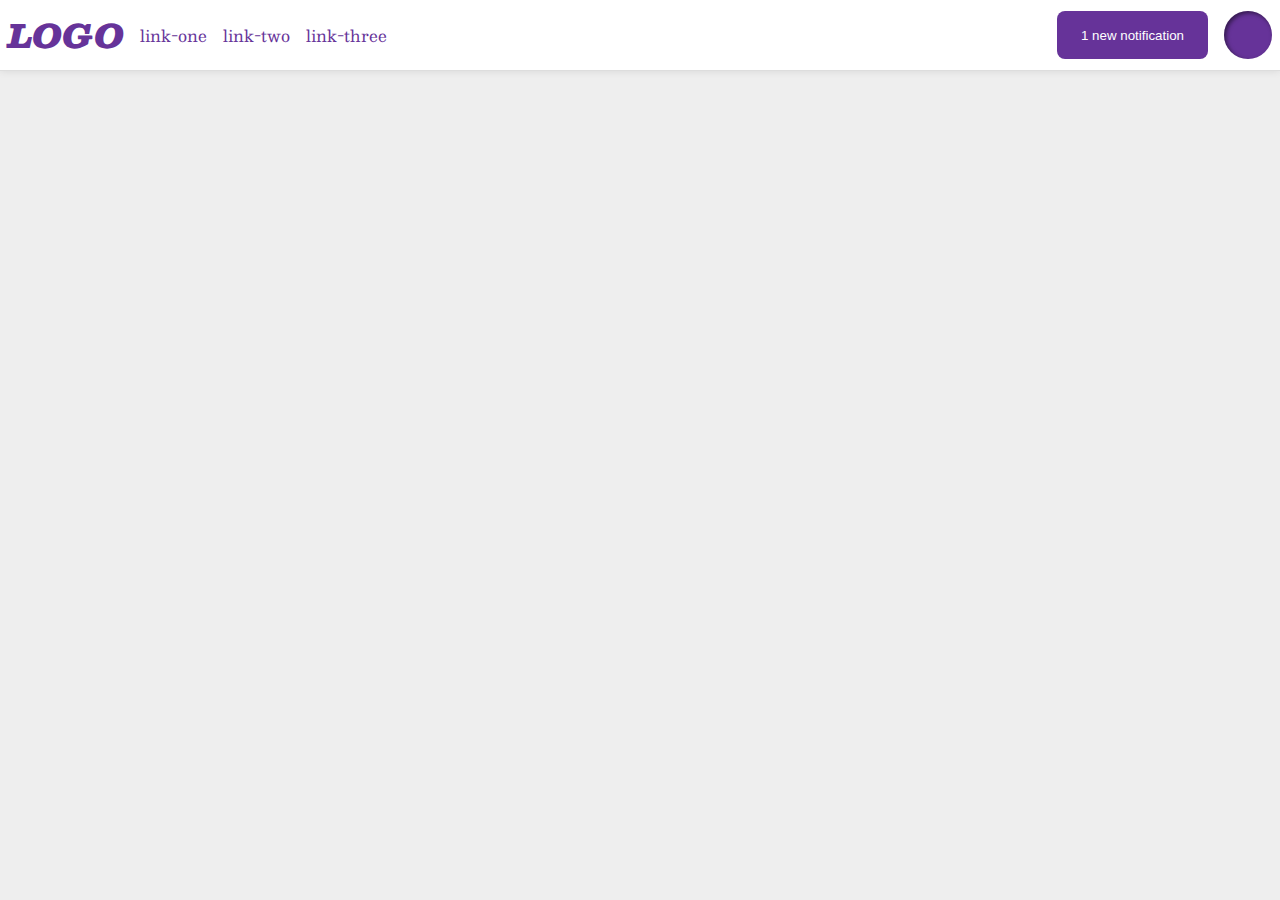
<file: flex/03-flex-header-2/index.html>
<!DOCTYPE html>
<html lang="en">
  <head>
    <meta charset="UTF-8">
    <meta http-equiv="X-UA-Compatible" content="IE=edge">
    <meta name="viewport" content="width=device-width, initial-scale=1.0">
    <title>Flex Header 2</title>
    <link rel="stylesheet" href="style.css">
  </head>
  <body>
    <div class="header">
      <div class="left">
        <div class="logo">
          LOGO
        </div>
        <ul class="links">
          <li><a href="https://google.com">link-one</a></li>
          <li><a href="https://google.com">link-two</a></li>
          <li><a href="https://google.com">link-three</a></li>
        </ul>
      </div>
      <div class="right">
        <button class="notifications">
          1 new notification
        </button>
        <div class="profile-image"></div>
      </div>
    </div>
  </body>
</html>
</file>
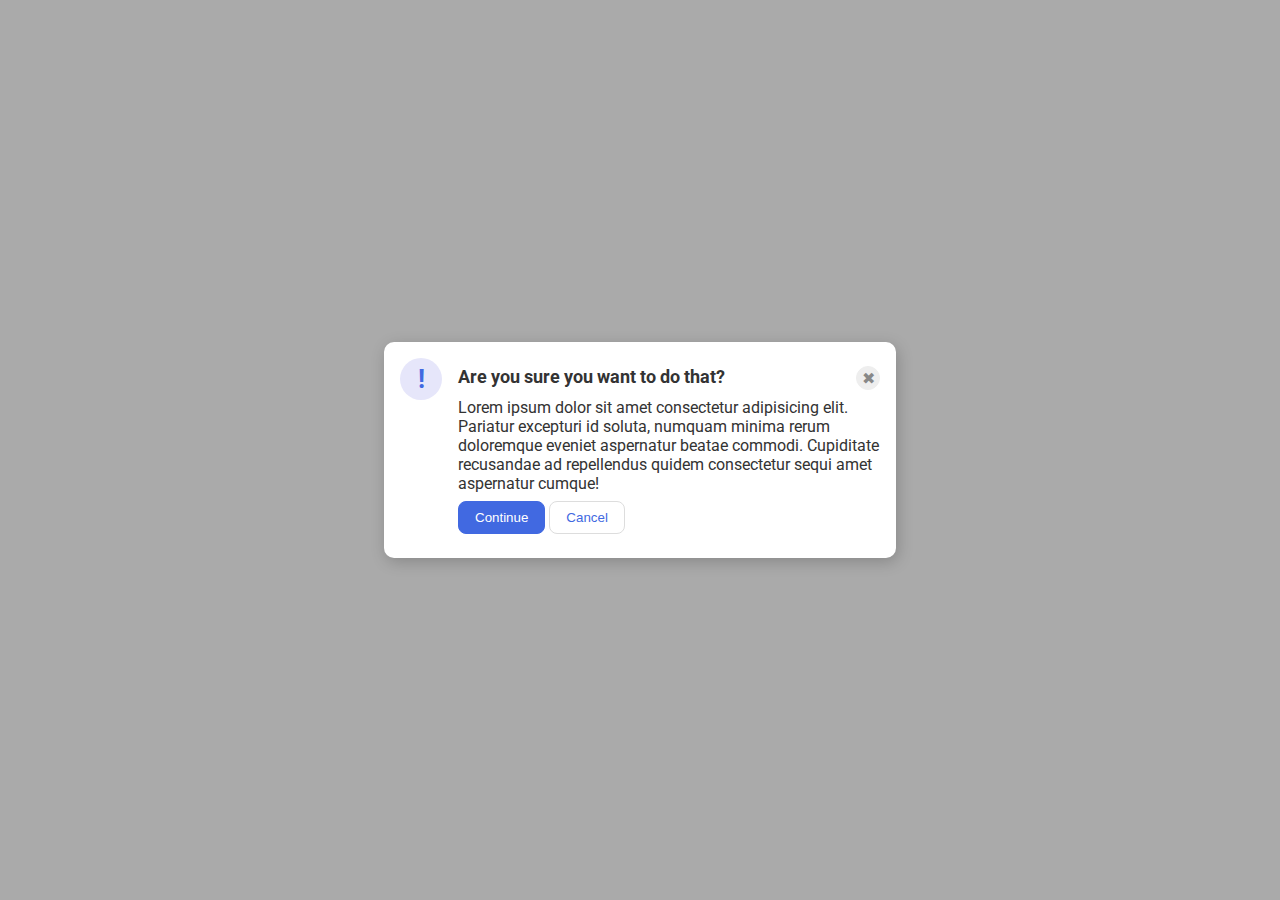
<file: flex/05-flex-modal/index.html>
<!DOCTYPE html>
<html lang="en">
  <head>
    <meta charset="UTF-8">
    <meta http-equiv="X-UA-Compatible" content="IE=edge">
    <meta name="viewport" content="width=device-width, initial-scale=1.0">
    <link rel="stylesheet" href="style.css">
    <title>Modal</title>
  </head>
  <body>
    <div class="modal">
      <div class="icon">!</div>
      <div class="right">
        <div class="top">
          <div class="alone">
            <div class="header">Are you sure you want to do that?</div>
            <button class="close-button">✖</button>
          </div>
          <div class="text">Lorem ipsum dolor sit amet consectetur adipisicing elit. Pariatur excepturi id soluta, numquam minima rerum doloremque eveniet aspernatur beatae commodi. Cupiditate recusandae ad repellendus quidem consectetur sequi amet aspernatur cumque!</div>
          <div class="F">
            <button class="continue">Continue</button>
            <button class="cancel">Cancel</button></div>
          </div>
        </div>
    </div>
  </body>
</html>
</file>
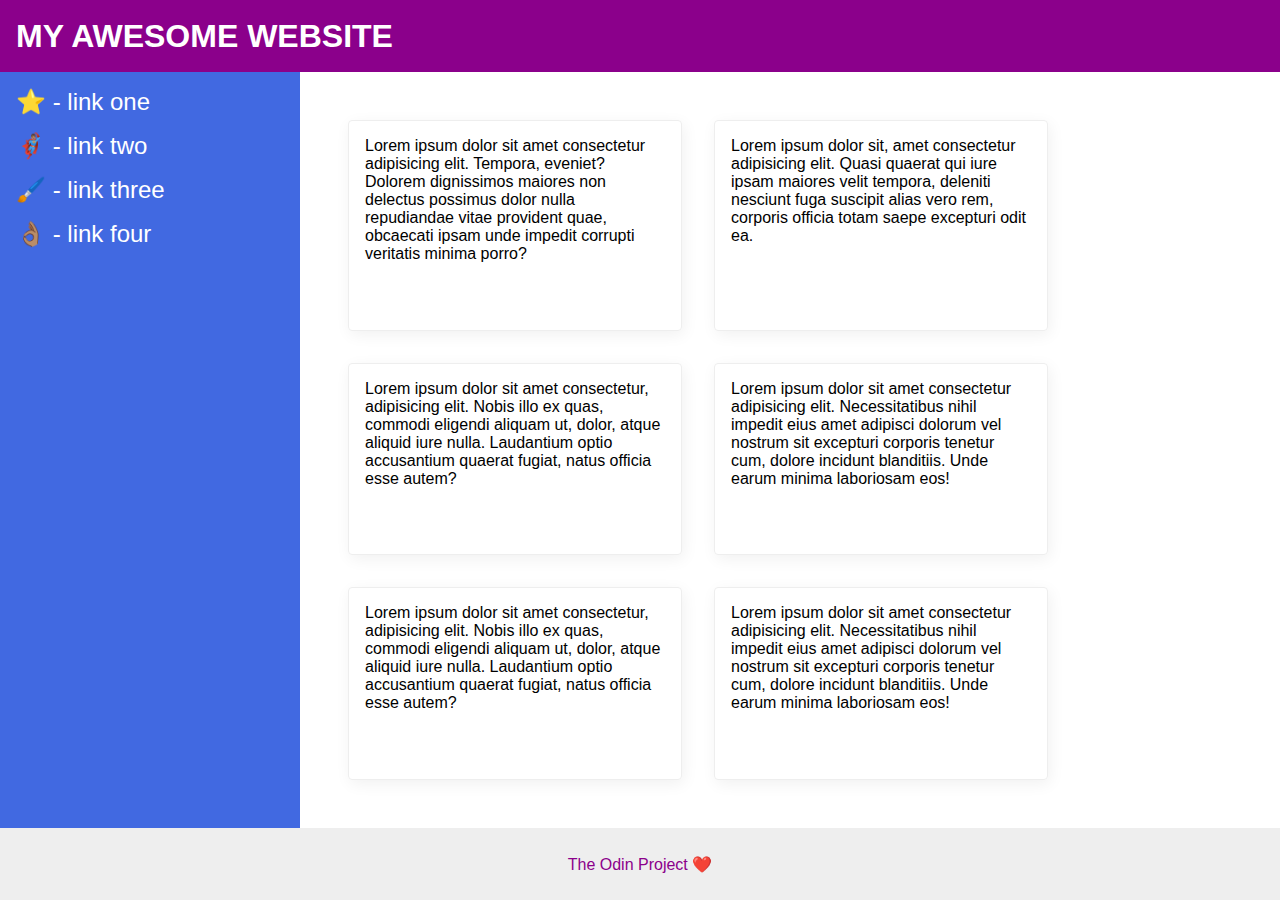
<file: flex/07-flex-layout-2/index.html>
<!DOCTYPE html>
<html lang="en">
  <head>
    <meta charset="UTF-8">
    <meta http-equiv="X-UA-Compatible" content="IE=edge">
    <meta name="viewport" content="width=device-width, initial-scale=1.0">
    <title>The Holy Grail</title>
    <link rel="stylesheet" href="style.css">
  </head>
  <body>
      <div class="header">
        MY AWESOME WEBSITE
      </div>
      
      <div class="gaming">
        <div class="sidebar">
          <ul>
            <li><a href="#">⭐ - link one</a></li>
            <li><a href="#">🦸🏽‍♂️ - link two</a></li>
            <li><a href="#">🖌️ - link three</a></li>
            <li><a href="#">👌🏽 - link four</a></li>
          </ul>
        </div>
        <div class="cards">
          <div class="card">Lorem ipsum dolor sit amet consectetur adipisicing elit. Tempora, eveniet? Dolorem dignissimos maiores non delectus possimus dolor nulla repudiandae vitae provident quae, obcaecati ipsam unde impedit corrupti veritatis minima porro?</div>
          <div class="card">Lorem ipsum dolor sit, amet consectetur adipisicing elit. Quasi quaerat qui iure ipsam maiores velit tempora, deleniti nesciunt fuga suscipit alias vero rem, corporis officia totam saepe excepturi odit ea.</div>
          <div class="card">Lorem ipsum dolor sit amet consectetur, adipisicing elit. Nobis illo ex quas, commodi eligendi aliquam ut, dolor, atque aliquid iure nulla. Laudantium optio accusantium quaerat fugiat, natus officia esse autem?</div>
          <div class="card">Lorem ipsum dolor sit amet consectetur adipisicing elit. Necessitatibus nihil impedit eius amet adipisci dolorum vel nostrum sit excepturi corporis tenetur cum, dolore incidunt blanditiis. Unde earum minima laboriosam eos!</div>
          <div class="card">Lorem ipsum dolor sit amet consectetur, adipisicing elit. Nobis illo ex quas, commodi eligendi aliquam ut, dolor, atque aliquid iure nulla. Laudantium optio accusantium quaerat fugiat, natus officia esse autem?</div>
          <div class="card">Lorem ipsum dolor sit amet consectetur adipisicing elit. Necessitatibus nihil impedit eius amet adipisci dolorum vel nostrum sit excepturi corporis tenetur cum, dolore incidunt blanditiis. Unde earum minima laboriosam eos!</div>  
        </div>
      </div>
      <div class="footer">
        The Odin Project ❤️
      </div>
  </body>
</html>
</file>
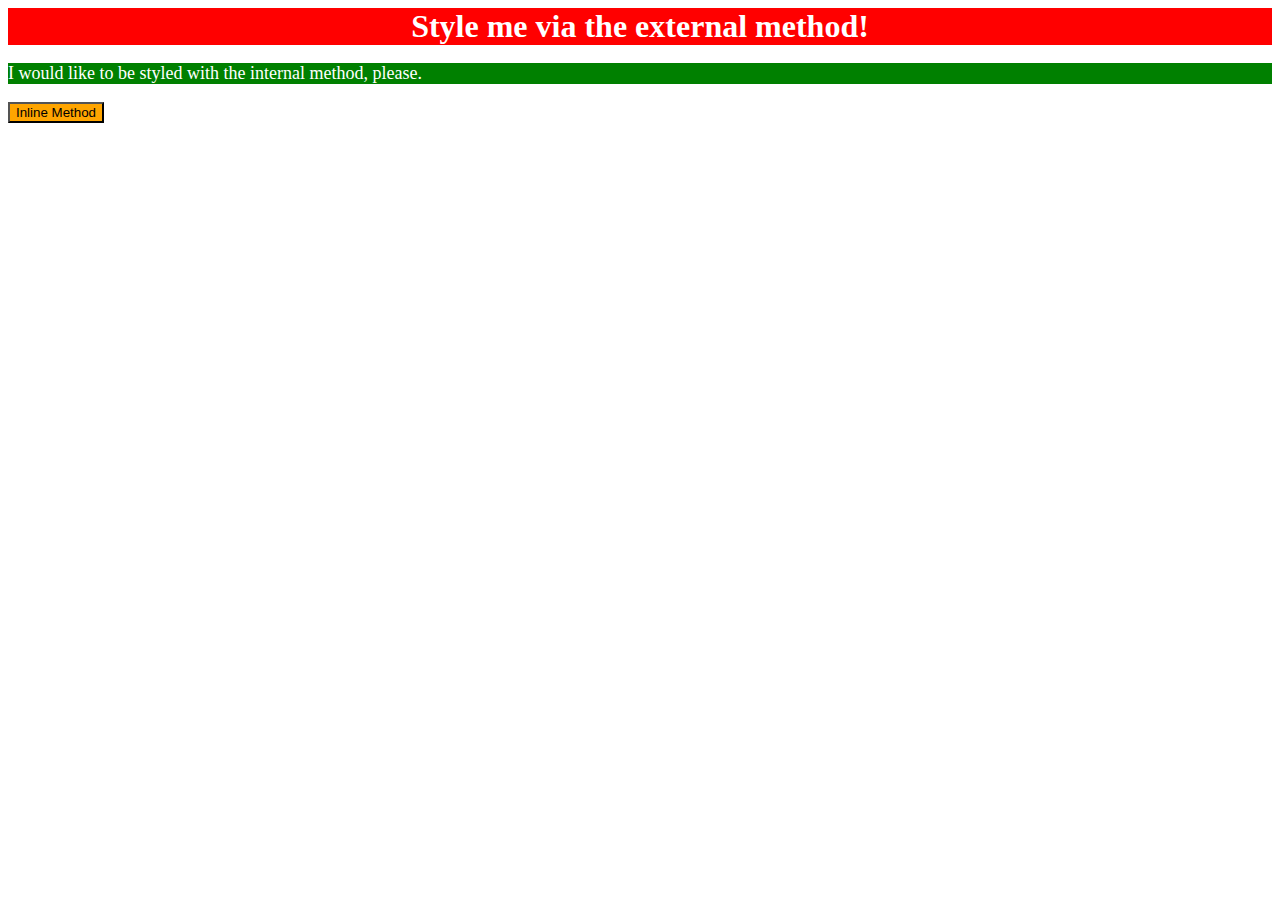
<file: foundations/01-css-methods/index.html>
<!DOCTYPE html>
<html lang="en">
  <head>
    <link rel="stylesheet" href="styles.css">
    <style>
      p {
        background-color: green;
        color:white;
        font-size:18px;
      }
    </style>
    <meta charset="UTF-8">
    <meta http-equiv="X-UA-Compatible" content="IE=edge">
    <meta name="viewport" content="width=device-width, initial-scale=1.0">
    <title>Methods for Adding CSS</title>
  </head>
  <body>
    <div>Style me via the external method!</div>
    <p>I would like to be styled with the internal method, please.</p>
    <button style="background-color: orange;font: size 18px;">Inline Method</button>
  </body>
</html>
</file>
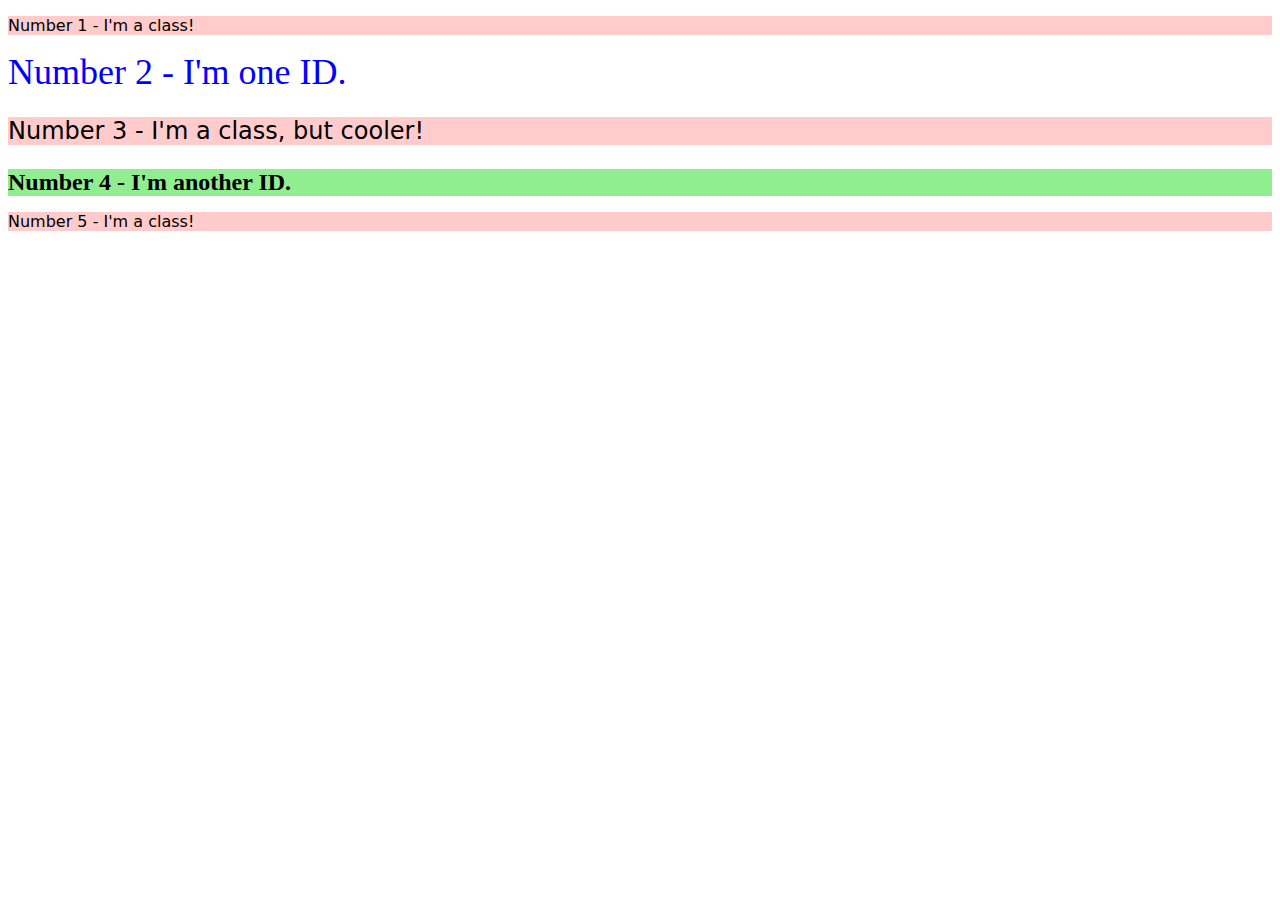
<file: foundations/02-class-id-selectors/index.html>
<!DOCTYPE html>
<html lang="en">
  <head>
    <meta charset="UTF-8">
    <meta http-equiv="X-UA-Compatible" content="IE=edge">
    <meta name="viewport" content="width=device-width, initial-scale=1.0">
    <title>Class and ID Selectors</title>
    <link rel="stylesheet" href="style.css">
  </head>
  <body>
    <p>Number 1 - I'm a class!</p>
    <div class="mario">Number 2 - I'm one ID.</div>
    <p class="gaming">Number 3 - I'm a class, but cooler!</p>
    <div class="gaming final">Number 4 - I'm another ID.</div>
    <p>Number 5 - I'm a class!</p>
  </body>
</html>
</file>
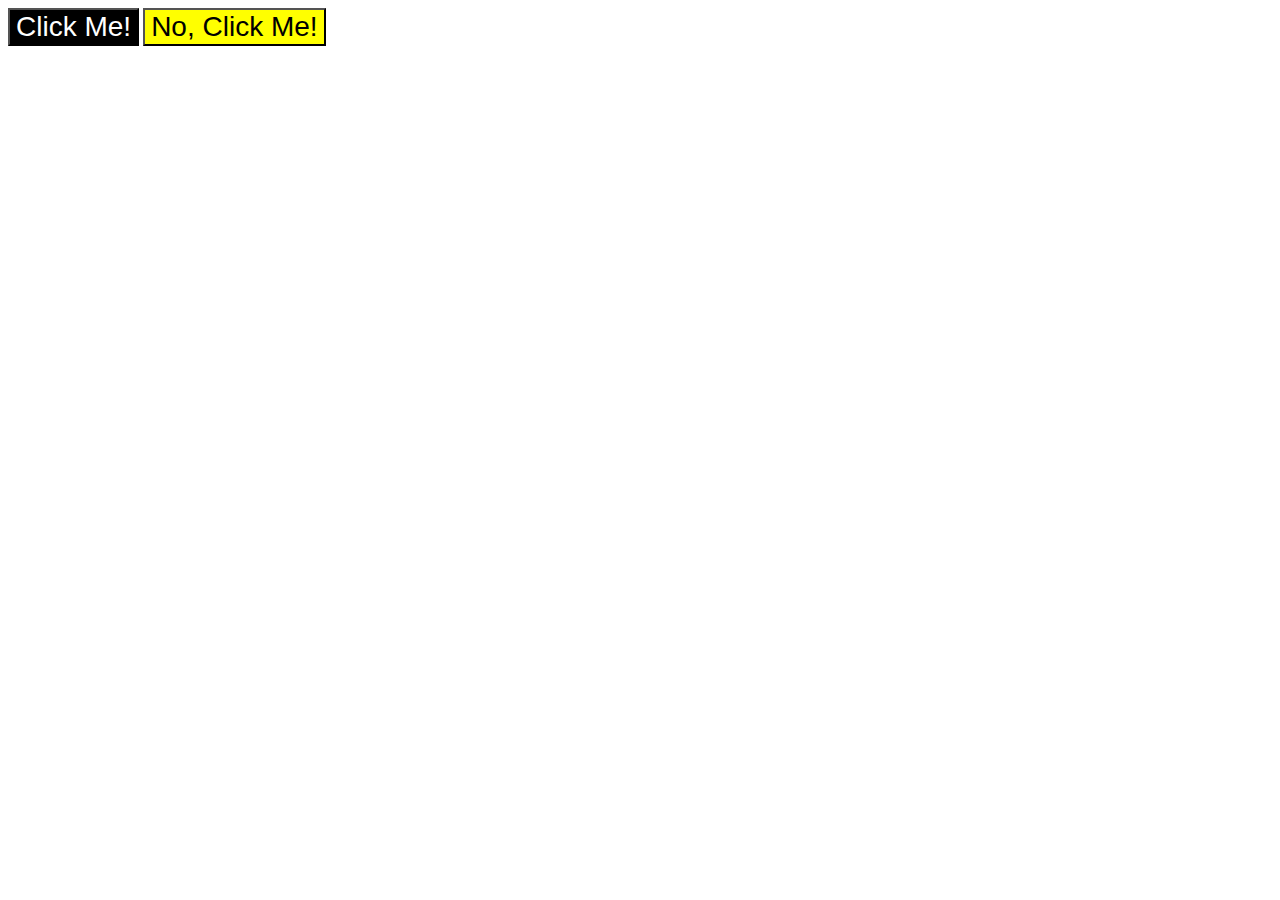
<file: foundations/03-grouping-selectors/index.html>
<!DOCTYPE html>
<html lang="en">
  <head>
    <meta charset="UTF-8">
    <meta http-equiv="X-UA-Compatible" content="IE=edge">
    <meta name="viewport" content="width=device-width, initial-scale=1.0">
    <title>Grouping Selectors</title>
    <link rel="stylesheet" href="style.css">
  </head>
  <body>
    <button class="common w">Click Me!</button>
    <button class="common l">No, Click Me!</button>
  </body>
</html>
</file>
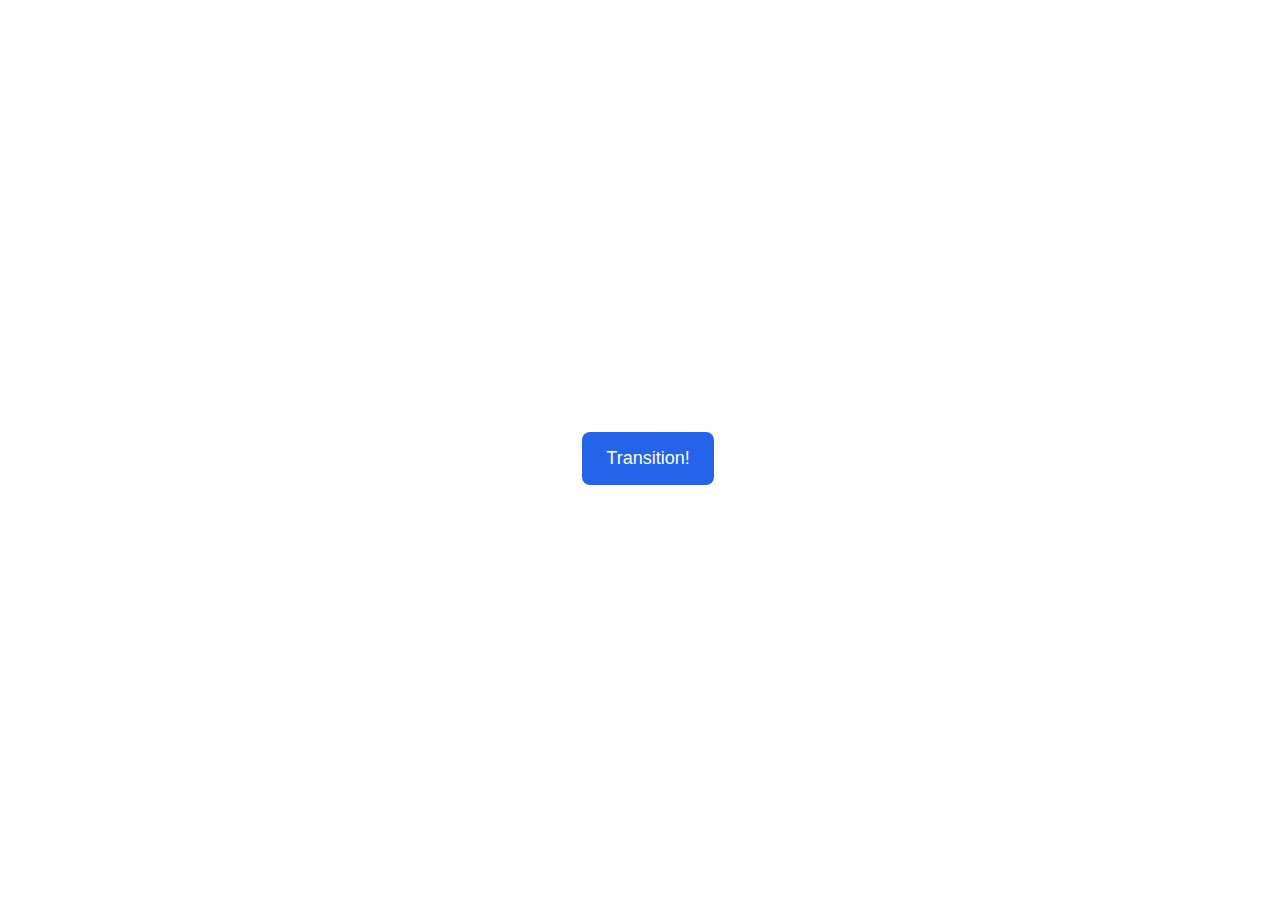
<file: advanced-html-css/animation/01-button-hover/index.html>
<!DOCTYPE html>
<html lang="en">
  <head>
    <meta charset="UTF-8" />
    <meta http-equiv="X-UA-Compatible" content="IE=edge" />
    <meta name="viewport" content="width=device-width, initial-scale=1.0" />
    <title>Button Hover</title>
    <link rel="stylesheet" href="style.css" />
  </head>
  <body>
    <div id="transition-container">
      <button>Transition!</button>
    </div>
  </body>
</html>
</file>
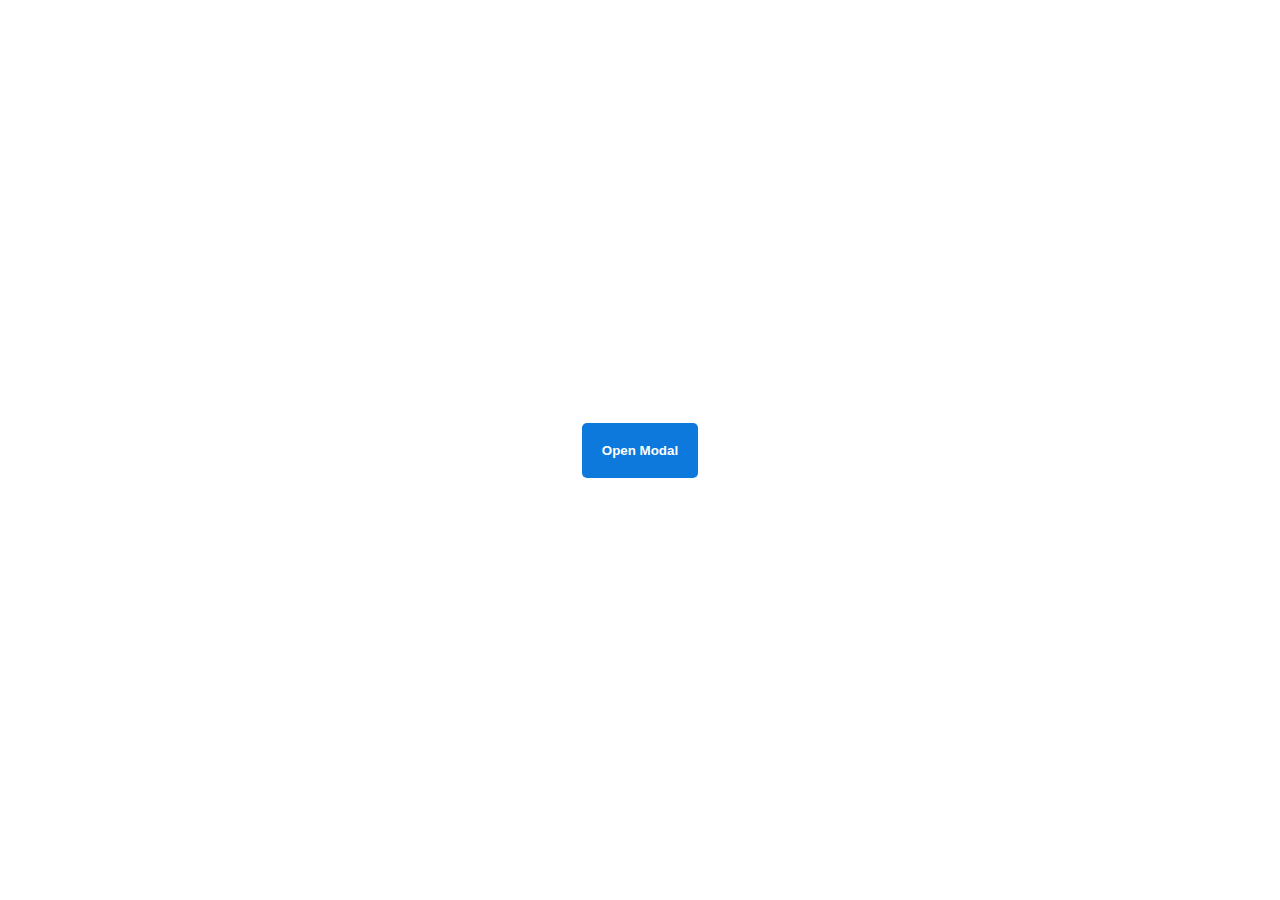
<file: advanced-html-css/animation/02-pop-up/index.html>
<!DOCTYPE html>
<html lang="en">
  <head>
    <meta charset="UTF-8" />
    <meta http-equiv="X-UA-Compatible" content="IE=edge" />
    <meta name="viewport" content="width=device-width, initial-scale=1.0" />
    <title>Popup</title>
    <link rel="stylesheet" href="style.css" />
  </head>
  <body>
    <div class="backdrop"></div>
    <div class="popup-modal">
      <h1>Look at me!</h1>
      <p>I'm a pop up dialog!</p>
      <button id="close-modal">Close Modal</button>
    </div>
    <div class="button-container">
      <button id="trigger-modal">Open Modal</button>
    </div>
    <script src="script.js"></script>
  </body>
</html>
</file>
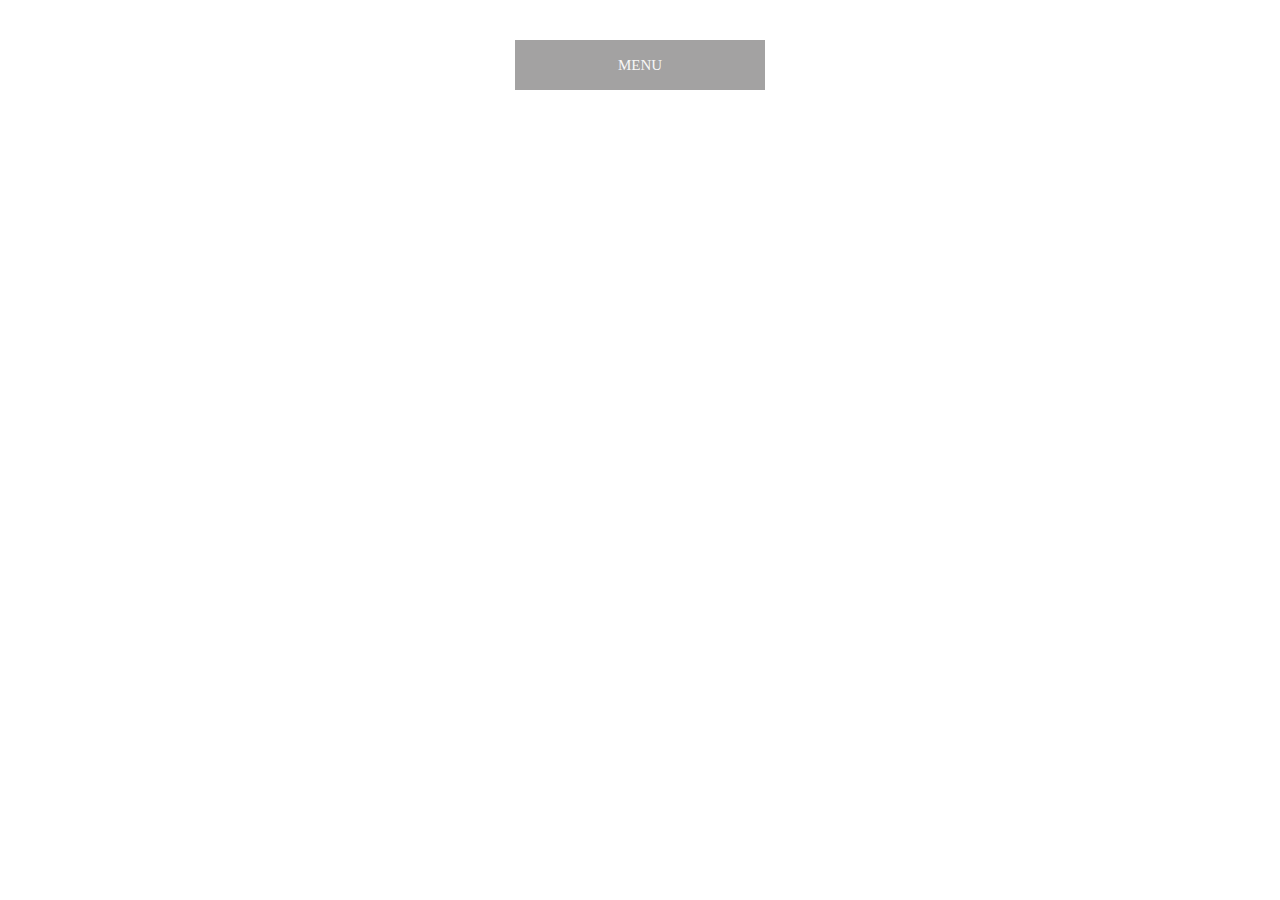
<file: advanced-html-css/animation/03-dropdown-menu/index.html>
<!DOCTYPE html>
<html lang="en">
  <head>
    <meta charset="UTF-8" />
    <meta http-equiv="X-UA-Compatible" content="IE=edge" />
    <meta name="viewport" content="width=device-width, initial-scale=1.0" />
    <title>Dropdown Menu</title>
    <link rel="stylesheet" href="style.css" />
  </head>
  <body>
    <div class="dropdown-container">
        <div class="menu-title">MENU</div>
        <ul class="dropdown-menu">
            <li>ITEM 1</li>
            <li>ITEM 2</li>
            <li>ITEM 3</li>
            <li>ITEM 4</li>
            <li>ITEM 5</li>
        </ul>
    </div>
    <script src="script.js"></script>
  </body>
</html>
</file>
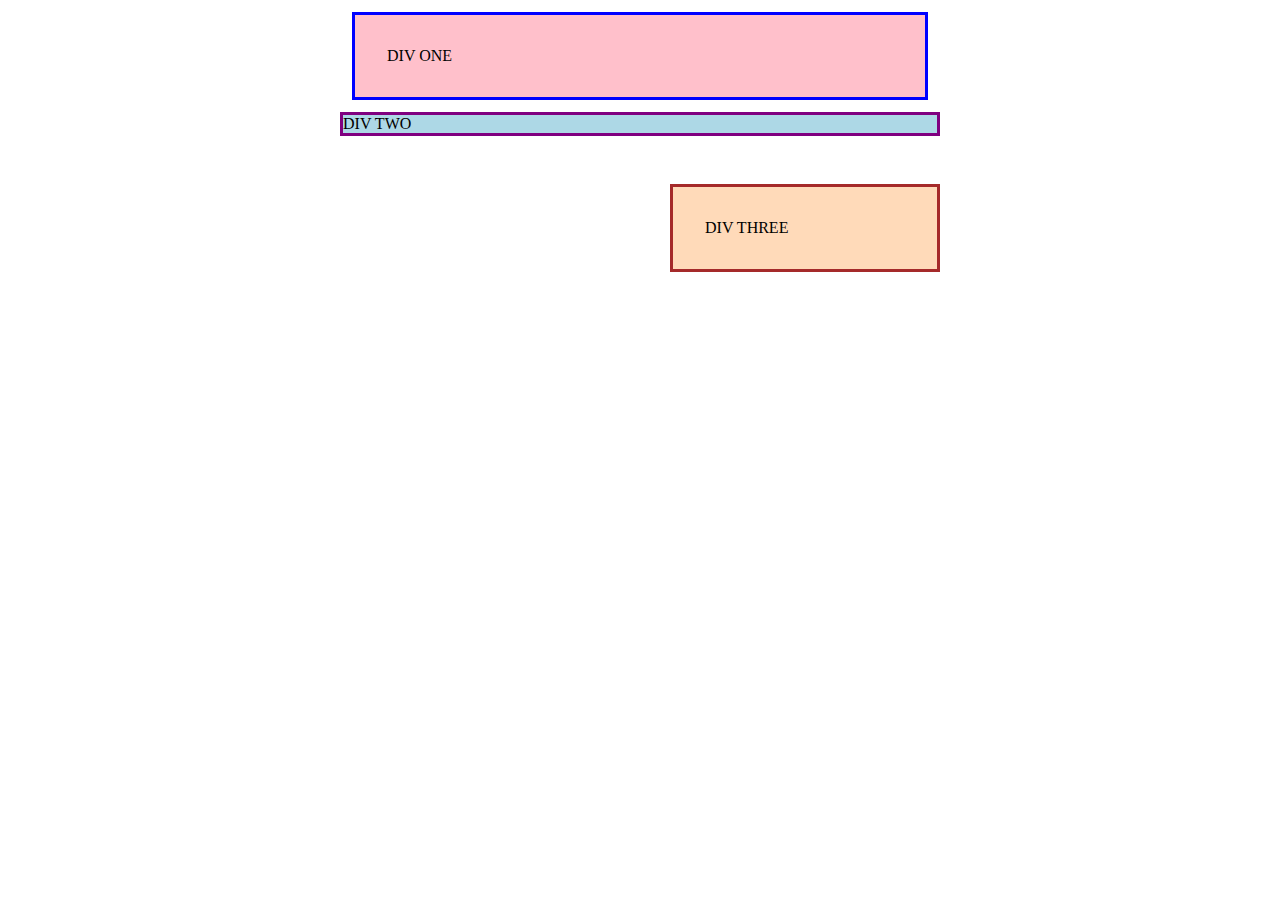
<file: foundations/block-and-inline/01-margin-and-padding-1/index.html>
<!DOCTYPE html>
<html lang="en">
  <head>
    <meta charset="UTF-8">
    <meta http-equiv="X-UA-Compatible" content="IE=edge">
    <meta name="viewport" content="width=device-width, initial-scale=1.0">
    <title>Margin and Padding exercise</title>
    <link rel="stylesheet" href="style.css">
  </head>
  <body>
    <div class="one">
      DIV ONE
    </div>
    <div class="two">
      DIV TWO
    </div>
    <div class="three">
      DIV THREE
    </div>
  </body>
</html>
</file>
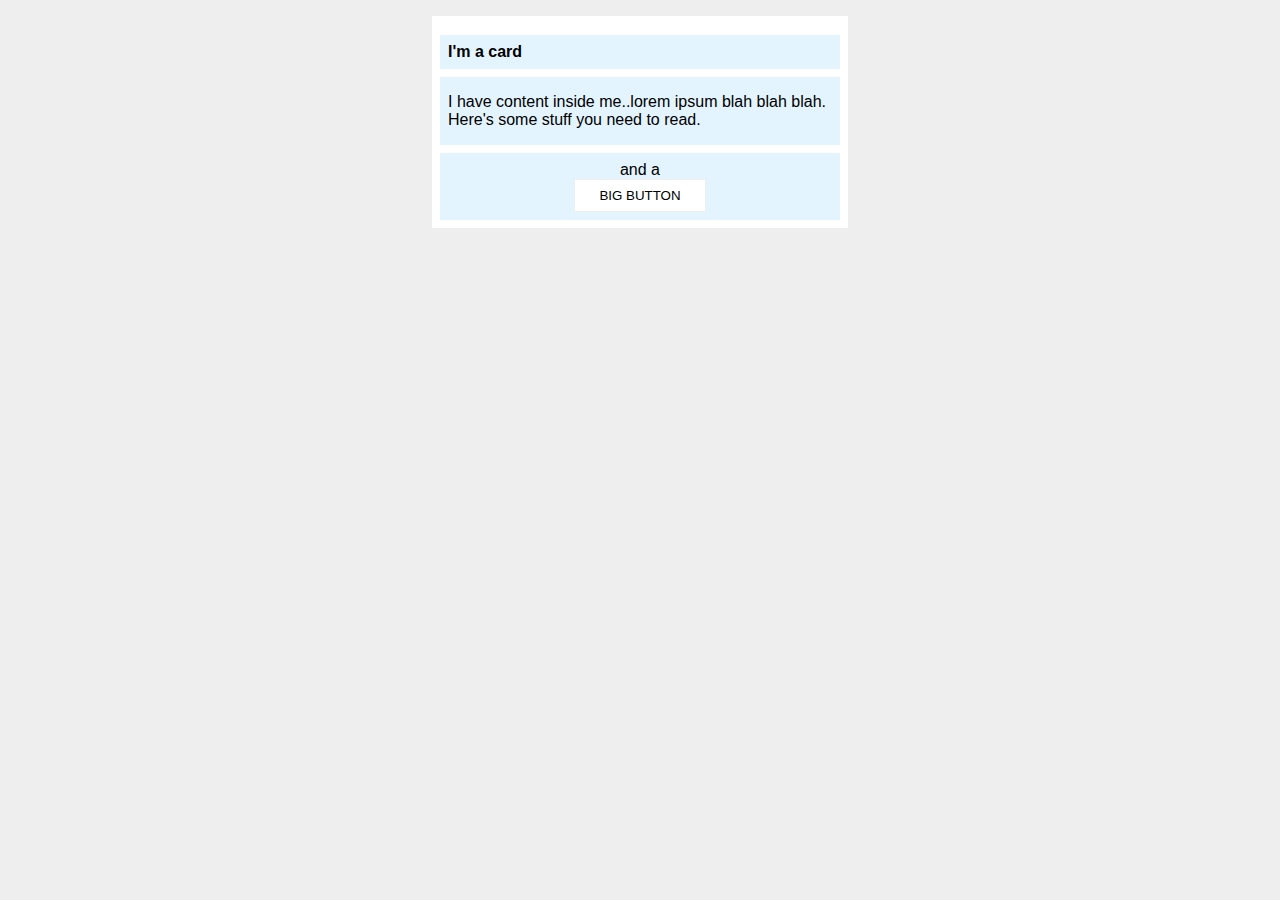
<file: foundations/block-and-inline/02-margin-and-padding-2/index.html>
<!DOCTYPE html>
<html lang="en">
  <head>
    <meta charset="UTF-8">
    <meta http-equiv="X-UA-Compatible" content="IE=edge">
    <meta name="viewport" content="width=device-width, initial-scale=1.0">
    <title>Margin and Padding exercise 2</title>
    <link rel="stylesheet" href="style.css">
  </head>
  <body>
    <div class="card">
      <h1 class="title">I'm a card</h1>
      <div class="content">I have content inside me..lorem ipsum blah blah blah. Here's some stuff you need to read.</div>
      <div class="button-container">and a <button>BIG BUTTON</button></div>
    </div>
  </body>
</html>
</file>
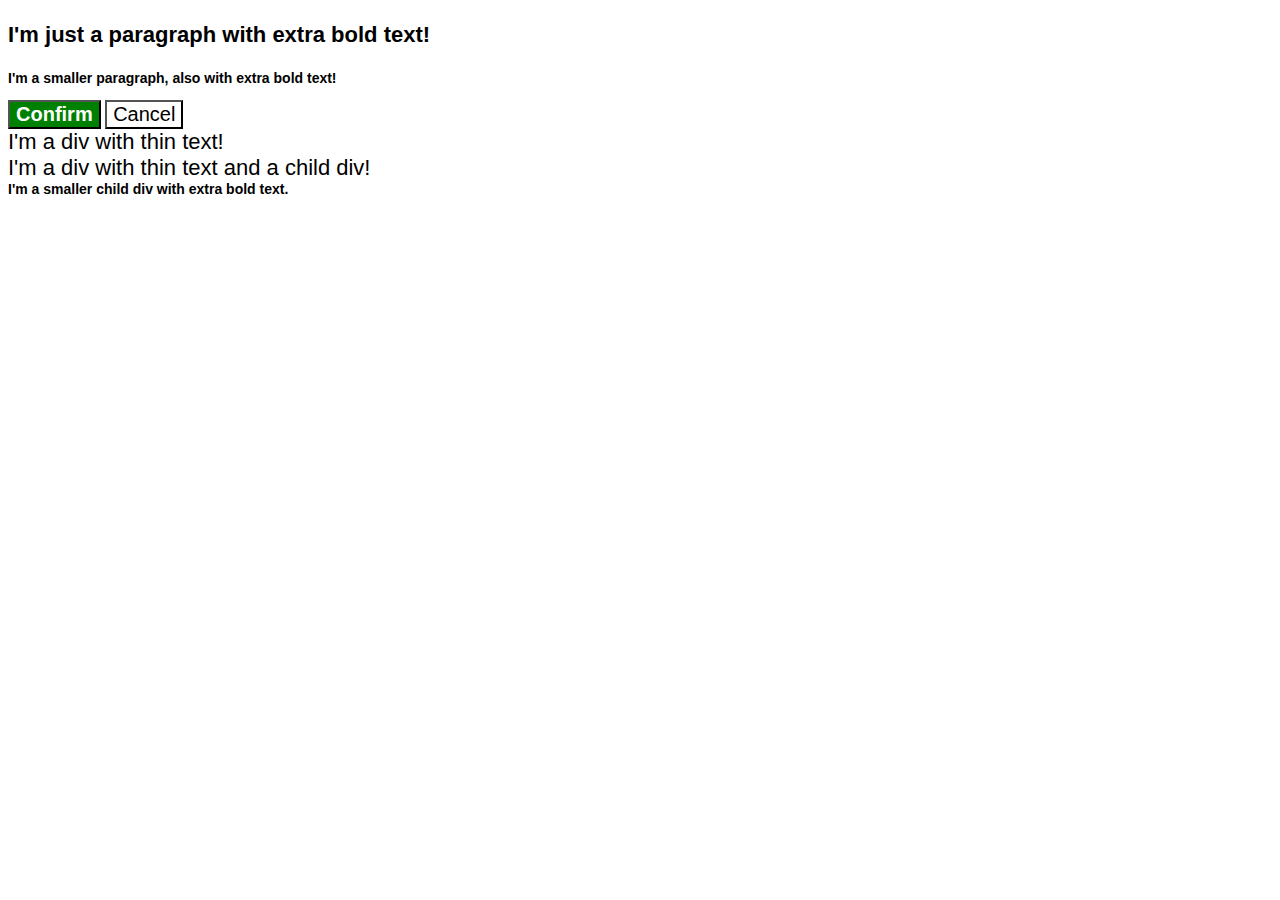
<file: foundations/cascade/01-cascade-fix/index.html>
<!DOCTYPE html>
<html lang="en">
  <head>
    <meta charset="UTF-8">
    <meta http-equiv="X-UA-Compatible" content="IE=edge">
    <meta name="viewport" content="width=device-width, initial-scale=1.0">
    <title>Fix the Cascade</title>
    <link rel="stylesheet" href="style.css">
  </head>
  <body>
    <p class="para">I'm just a paragraph with extra bold text!</p>
    <p class="para small-para">I'm a smaller paragraph, also with extra bold text!</p>

    <button id="confirm-button" class="button confirm">Confirm</button>
    <button id="cancel-button" class="button cancel">Cancel</button>

    <div class="text">I'm a div with thin text!</div>
    <div class="text">I'm a div with thin text and a child div!
      <div class="text child">I'm a smaller child div with extra bold text.</div>
    </div>
  </body>
</html>
</file>
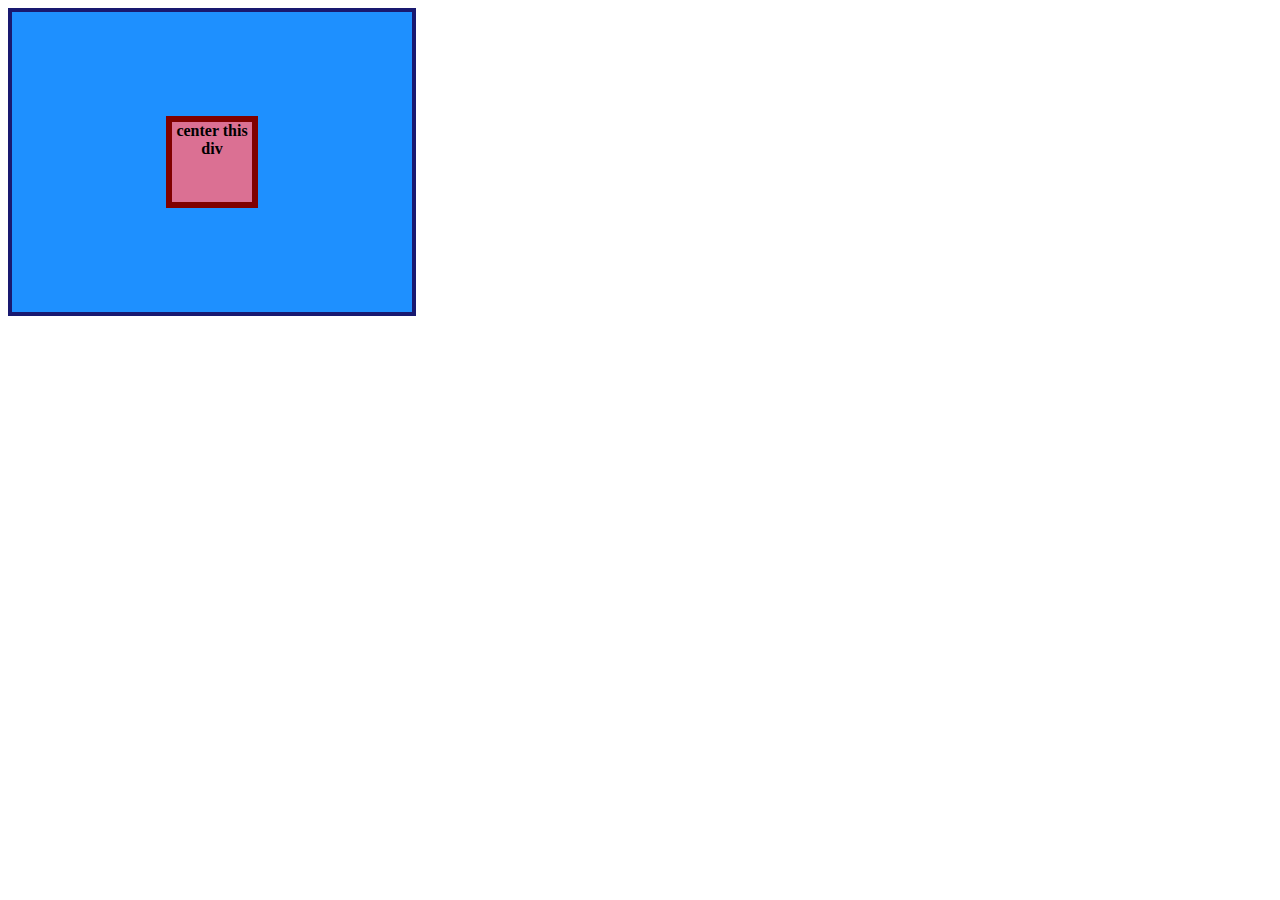
<file: foundations/flex/01-flex-center/index.html>
<!DOCTYPE html>
<html lang="en">
  <head>
    <meta charset="UTF-8">
    <meta http-equiv="X-UA-Compatible" content="IE=edge">
    <meta name="viewport" content="width=device-width, initial-scale=1.0">
    <title>CENTER THIS DIV</title>
    <link rel="stylesheet" href="style.css">
  </head>
  <body>
    <div class="container">
      <div class="box">center this div</div>
    </div>
  </body>
</html>
</file>
<file: flex/03-flex-header-2/style.css>
/* this is some magical font-importing.  
you'll learn about it later. */
@import url('https://fonts.googleapis.com/css2?family=Besley:ital,wght@0,400;1,900&display=swap');

body {
  margin: 0;
  background: #eee;
  font-family: Besley, serif;
}

.header {
  background: white;
  border-bottom: 1px solid #ddd;
  box-shadow: 0 0 8px rgba(0,0,0,.1);
}

.profile-image {
  background: rebeccapurple;
  box-shadow: inset 2px 2px 4px rgba(0,0,0,.5);
  border-radius: 50%;
  width: 48px;
  height: 48px;
}

.logo {
  color: rebeccapurple;
  font-size: 32px;
  font-weight: 900;
  font-style: italic;
}

button {
  border: none;
  border-radius: 8px;
  background: rebeccapurple;
  color: white;
  padding: 8px 24px;
}

a {
  /* this removes the line under our links */
  text-decoration: none;
  color: rebeccapurple;
}

ul {
  list-style-type: none;
}

/* solution */

.header{
  display: flex;
  justify-content: space-between;
  align-items: center;
  padding:8px;
}

.left{
  display: flex;
  gap:16px;
}

.right{
  display: flex;
  gap:16px;
}

.links{
  display: flex;
  align-items: center;
  margin:0;
  padding:0;
  gap:16px;
}
</file>
<file: flex/05-flex-modal/style.css>
@import url('https://fonts.googleapis.com/css2?family=Roboto:wght@400;700&display=swap');

html, body {
  height: 100%;
}

body {
  font-family: Roboto, sans-serif;
  margin: 0;
  background: #aaa;
  color: #333;
  /* I'll give you this one for free lol */
  display: flex;
  align-items: center;
  justify-content: center;
}

.modal {
  background: white;
  width: 480px;
  border-radius: 10px;
  box-shadow: 2px 4px 16px rgba(0,0,0,.2);
}

.icon {
  color: royalblue;
  font-size: 26px;
  font-weight: 700;
  background: lavender;
  width: 42px;
  height: 42px;
  border-radius: 50%;
  display: flex;
  align-items: center;
  justify-content: center;
}

.close-button {
  background: #eee;
  border-radius: 50%;
  color: #888;
  font-weight: 400;
  font-size: 16px;
  height: 24px;
  width: 24px;
  display: flex;
  align-items: center;
  justify-content: center;
  border: 1px solid #eee;
  padding: 0;
}

button {
  cursor: pointer;
  padding: 8px 16px;
  border-radius: 8px;
}

button.continue {
  background: royalblue;
  border: 1px solid royalblue;
  color: white;
}

button.cancel {
  background: white;
  border: 1px solid #ddd;
  color: royalblue;
}

/*solution*/

.modal{
  display: flex;
  justify-content: space-around;
  gap:16px;
  padding: 16px;
}

.alone{
  display: flex;
  justify-content: space-between;
  font-weight: 700;
  font-size: large;
}

.top{
  display: flex;
  flex-direction: column;
  gap:8px;
  margin:8px 0;
}

.icon{
  flex-shrink:0;
}
</file>
<file: flex/07-flex-layout-2/style.css>
body {
  font-family: -apple-system, BlinkMacSystemFont, 'Segoe UI', Roboto, Oxygen, Ubuntu, Cantarell, 'Open Sans', 'Helvetica Neue', sans-serif;
  margin: 0;
  min-height:100vh;
}

.header {
  height: 72px;
  background: darkmagenta;
  color: white;
}

.footer {
  height: 72px;
  background: #eee;
  color: darkmagenta;
}

.sidebar {
  width: 300px;
  background: royalblue;
  box-sizing: border-box;
}

.card {
  border: 1px solid #eee;
  box-shadow: 2px 4px 16px rgba(0,0,0,.06);
  border-radius: 4px;
}

/*solution*/

body{
  display: flex;
  flex-direction: column;
}

.header{
  display:flex;
  align-items: center;
  padding:0 16px;
  font-size: 32px;
  font-weight: 900;
}

.gaming{
  display: flex;
  flex: 1;
}

.sidebar{
  flex-shrink: 0;
  padding:16px;
}

ul{
  margin:0;
  padding:0px;
  list-style-type: none;
}

a{
  color:white;
  text-decoration: none;
  font-size:24px;
}

li{
  margin-bottom: 16px;
}


.cards{
  padding: 48px;
  display: flex;
  flex-wrap: wrap;
  gap:32px;
}

.card{
  width: 300px;
  padding:16px;
}



.footer{
  display: flex;
  justify-content: center;
  align-items: center;
}
</file>
<file: foundations/01-css-methods/styles.css>
div {
    background-color:red;
    color:white;
    font-size:32px;
    text-align:center;
    font-weight:bold;
}
</file>
<file: foundations/02-class-id-selectors/style.css>
p{
    background-color: #FFCCCB;
    font-family: "Verdana","DejaVu Sans",sans-serif;
}

.mario{
    color:#0000ff;
    font-size:36px;
}

.gaming{
    font-size:24px;
}

.gaming.final{
    background-color:#90EE90;
    font-weight: bold;
}
</file>
<file: foundations/03-grouping-selectors/style.css>
.common{
    font-size:28px;
    font-family: "Helvetica","Times New Roman",sans-serif;
}

.common.w{
    background-color: #000000;
    color:#ffffff;
}

.common.l{
    background-color: #FFFF00;
}
</file>
<file: advanced-html-css/animation/01-button-hover/style.css>
#transition-container {
  width: 100vw;
  height: 100vh;
  display: flex;
  flex-direction: column;
  justify-content: center;
  align-items: center;
  font-family: Arial, sans-serif;
}

button {
  border-radius: 8px;
  border: none;
  background-color: #2563eb;
  color: white;
  font-size: 18px;
  padding: 16px 24px;
  text-align: center;
}
</file>
<file: advanced-html-css/animation/02-pop-up/style.css>
* {
  padding: 0;
  margin: 0;
}

body {
  overflow: hidden;
}

.button-container {
  width: 100vw;
  height: 100vh;
  background-color: #ffffff;
  opacity: 100%;
  display: flex;
  align-items: center;
  justify-content: center;
}

button {
  padding: 20px;
  color: #ffffff;
  background-color: #0e79dd;
  border: none;
  border-radius: 5px;
  font-weight: 600;
}

.popup-modal {
  padding: 32px 64px;
  background-color: white;
  border: 1px solid black;
  border-radius: 10px;
  position: fixed;
  top: 50%;
  left: 50%;
  transform-origin: center;
  transform: translate(-50%, -50%);
  pointer-events: none;
  opacity: 0%;
  text-align: center;
}

.popup-modal p {
  margin-bottom: 24px;
}

.backdrop {
  pointer-events: none;
  position: fixed;
  inset: 0;
  background: #000;
  opacity: 0%;
}

.popup-modal.show {
  opacity: 100%;
  pointer-events: all;
}

.backdrop.show {
  opacity: 30%;
}
</file>
<file: advanced-html-css/animation/03-dropdown-menu/style.css>
.dropdown-container {
  max-width: 250px;
  margin: 40px auto;
  text-align: center;
  line-height: 50px;
  font-size: 15px;
  color: rgb(247, 247, 247);
  cursor: pointer;
}

.menu-title {
  background-color: rgb(163, 162, 162);
}

.dropdown-menu {
  list-style: none;
  padding: 0;
  margin: 0;
  background-color: rgb(99, 97, 97);

  display: none;
}

ul.dropdown-menu li:hover {
  background: rgb(47, 46, 46);
}

.visible {
  display: block;
}
</file>
<file: foundations/block-and-inline/01-margin-and-padding-1/style.css>
body {
  max-width: 600px;
  margin: 0 auto;
}

.one {
  background: pink;
  border: 3px solid blue;
  /* CHANGE ME */
  padding: 32px;
  margin: 12px;
}

.two {
  background: lightblue;
  border: 3px solid purple;
  /* CHANGE ME */
  margin-bottom: 48px;
}

.three {
  background: peachpuff;
  border: 3px solid brown;
  width: 200px;
  /* CHANGE ME */
  padding: 32px;
  margin-left: 330px;
}
</file>
<file: foundations/block-and-inline/02-margin-and-padding-2/style.css>
body {
  background: #eee;
  font-family: sans-serif;
}

.card {
  width: 400px;
  background: #fff;
  margin: 16px auto;
  padding: 8px;
}

.title {
  background: #e3f4ff;
  font-size: 16px;
  margin-bottom:8px;
  padding:8px;
}

.content {
  background: #e3f4ff;
  margin-bottom:8px;
  padding:16px 8px;
}

.button-container {
  background: #e3f4ff;
  text-align: center;
  padding: 8px;
}

button {
  display:block;
  margin: 0 auto;
  padding: 8px 24px;
  background: white;
  border: 1px solid #eee;
}
</file>
<file: foundations/cascade/01-cascade-fix/style.css>
body {
  font-family: Arial, Helvetica, sans-serif;
}

.para,
.small-para {
  color: hsl(0, 0%, 0%);
  font-weight: 800;
}

.para {
  font-size: 22px;
}

.small-para {
  font-size: 14px;
  font-weight: 800;
}

#confirm-button {
  background: green;
  color: white;
  font-weight: bold;
} 

.button {
  background-color: rgb(255, 255, 255);
  color: rgb(0, 0, 0);
  font-size: 20px;
}

div.text {
  color: rgb(0, 0, 0);
  font-size: 22px;
  font-weight: 100;
}

.text.child {
  color: rgb(0, 0, 0);
  font-weight: 800;
  font-size: 14px;
}
</file>
<file: foundations/flex/01-flex-center/style.css>
.container {
  background: dodgerblue;
  border: 4px solid midnightblue;
  width: 400px;
  height: 300px;
  display: flex;
  justify-content: center;
  align-items: center;
}

.box {
  background: palevioletred;
  font-weight: bold;
  text-align: center;
  border: 6px solid maroon;
  width: 80px;
  height: 80px;
}
</file>
